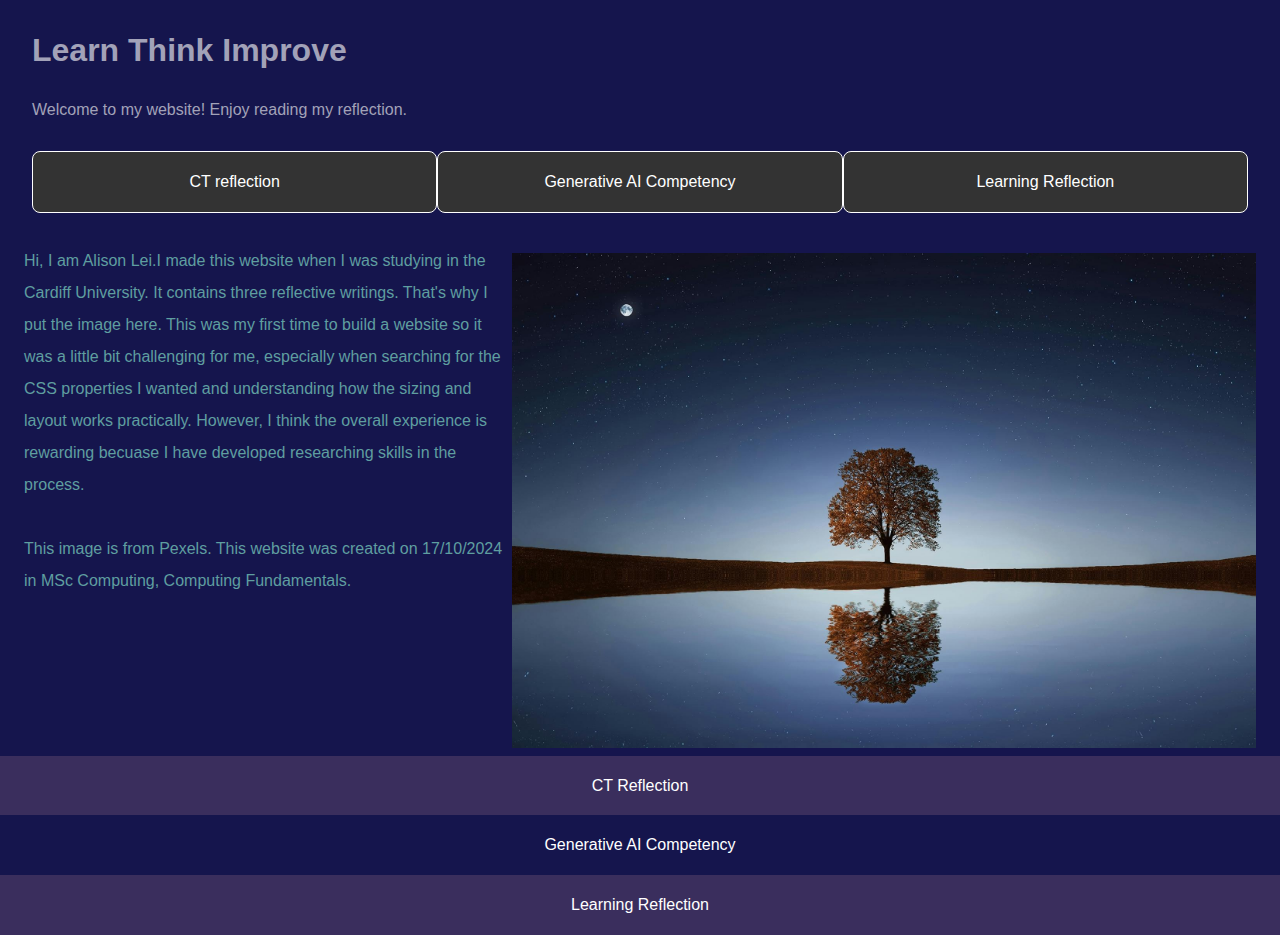
<file: index.html>
<!DOCTYPE html>
<html lang="en">
<head>
    <meta charset="UTF-8">
    <meta name="viewport" content="width=device-width, initial-scale=1.0">
    <meta name="description" content="This website contains three writing assignments for CMT 119.">
    <title>CMT119 Reflection</title>
    <link rel="stylesheet" href="css/styles.css">
</head>
<body>
    
        <header>
            
            <h1>Learn  Think  Improve</h1>
            <p>Welcome to my website! Enjoy reading my reflection.</p>
            <nav>   
                <ul id="site-nav">
                    <li><a href="CT.html">CT reflection</a></li>
                    <li><a href="AI.html"> Generative AI Competency</a></li>
                    <li><a href="CT.html"> Learning Reflection</a></li>
                </ul>
            </nav> 
                      
        </header>
        <div id="main">
          <img id="reflection-img" src="reflectionv1.jpg" alt="tree reflected on a pond"/>
          <p>Hi, I am Alison Lei.I made this website when I was studying in the Cardiff University. It contains three reflective writings. That's why I put the image here. This was my first time to build a website so it was a little bit challenging for me, especially when searching for the CSS properties I wanted and understanding how the sizing and layout works practically. However, I think the overall experience is rewarding becuase I have developed researching skills in the process. </p>
          <p>This image is from Pexels. This website was created on 17/10/2024 in MSc Computing, Computing Fundamentals.</p>
        </div>
        <footer>
            <a href="CT.html">CT Reflection</a>
            <a href="AI.html">Generative AI Competency</a>
            <a href="Learning.html">Learning Reflection</a>
        </footer> 
           
</body>

       
    

</body>
</html>
</file>
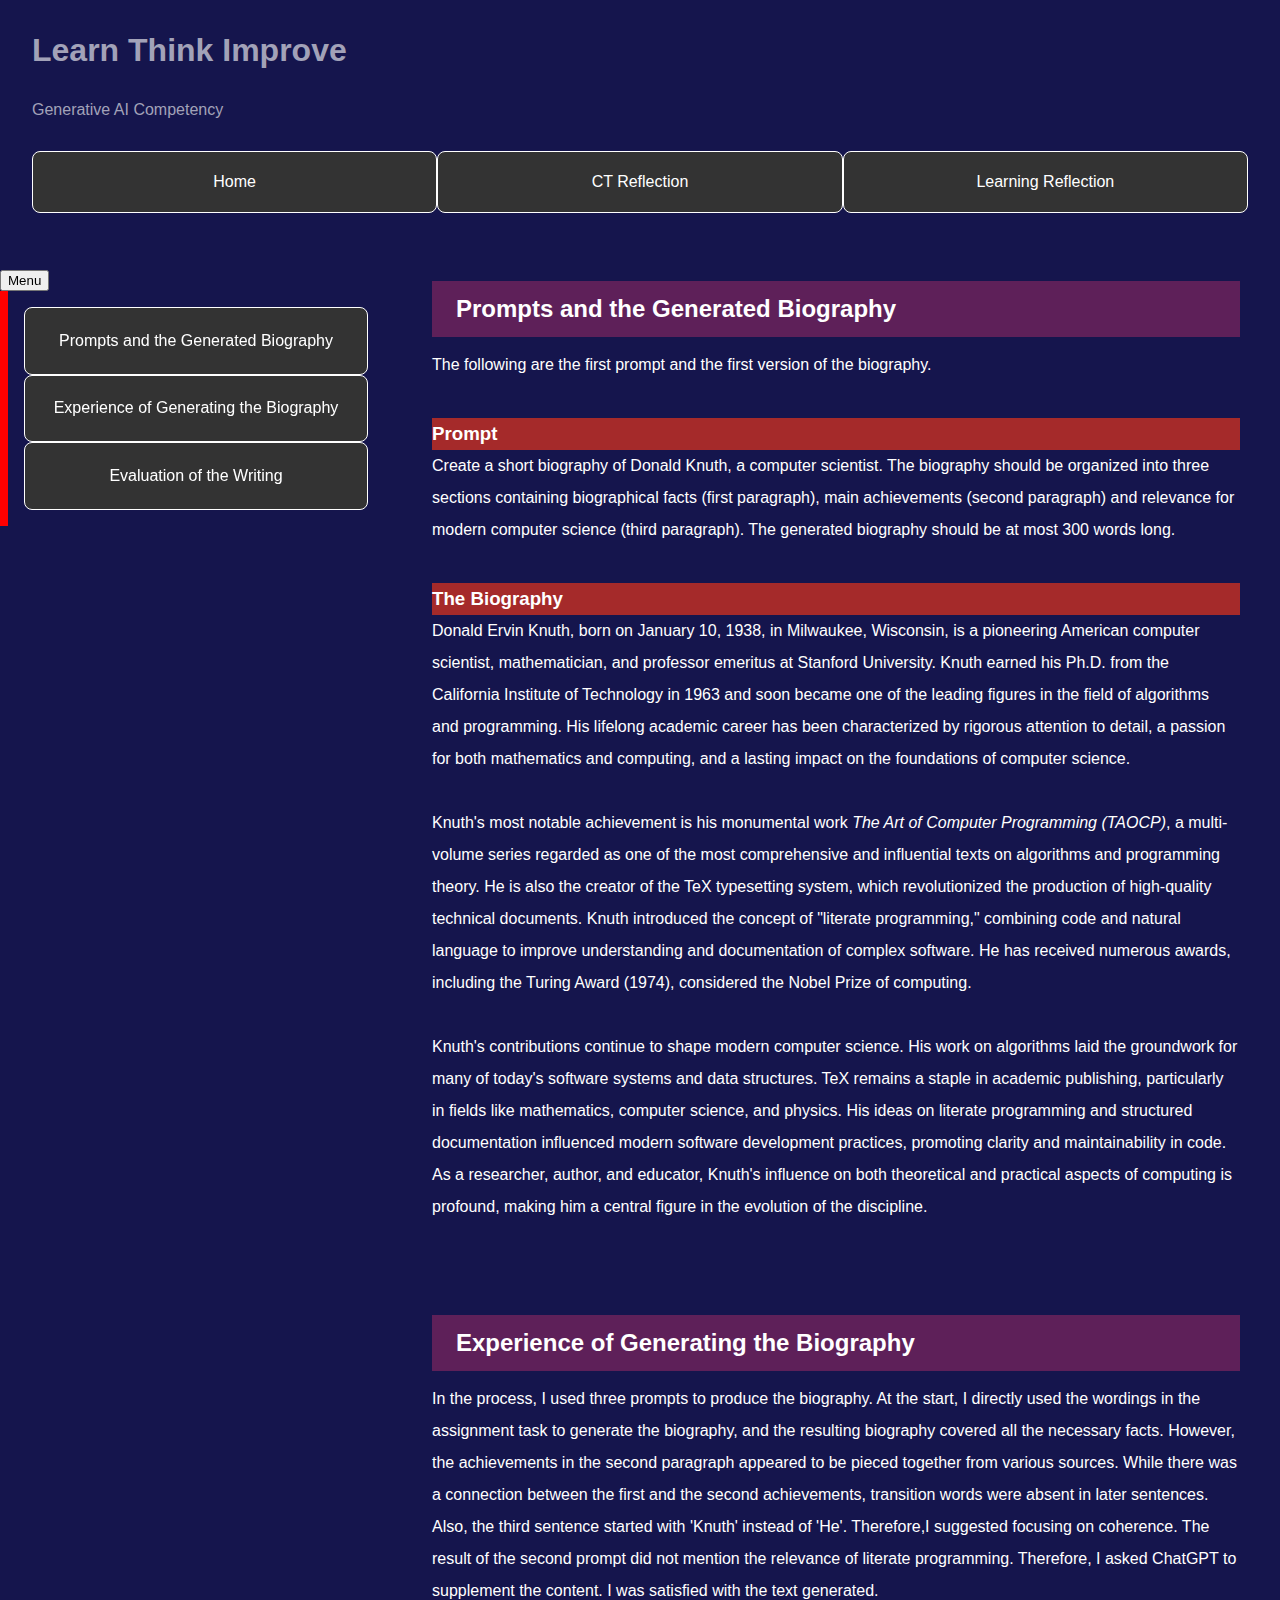
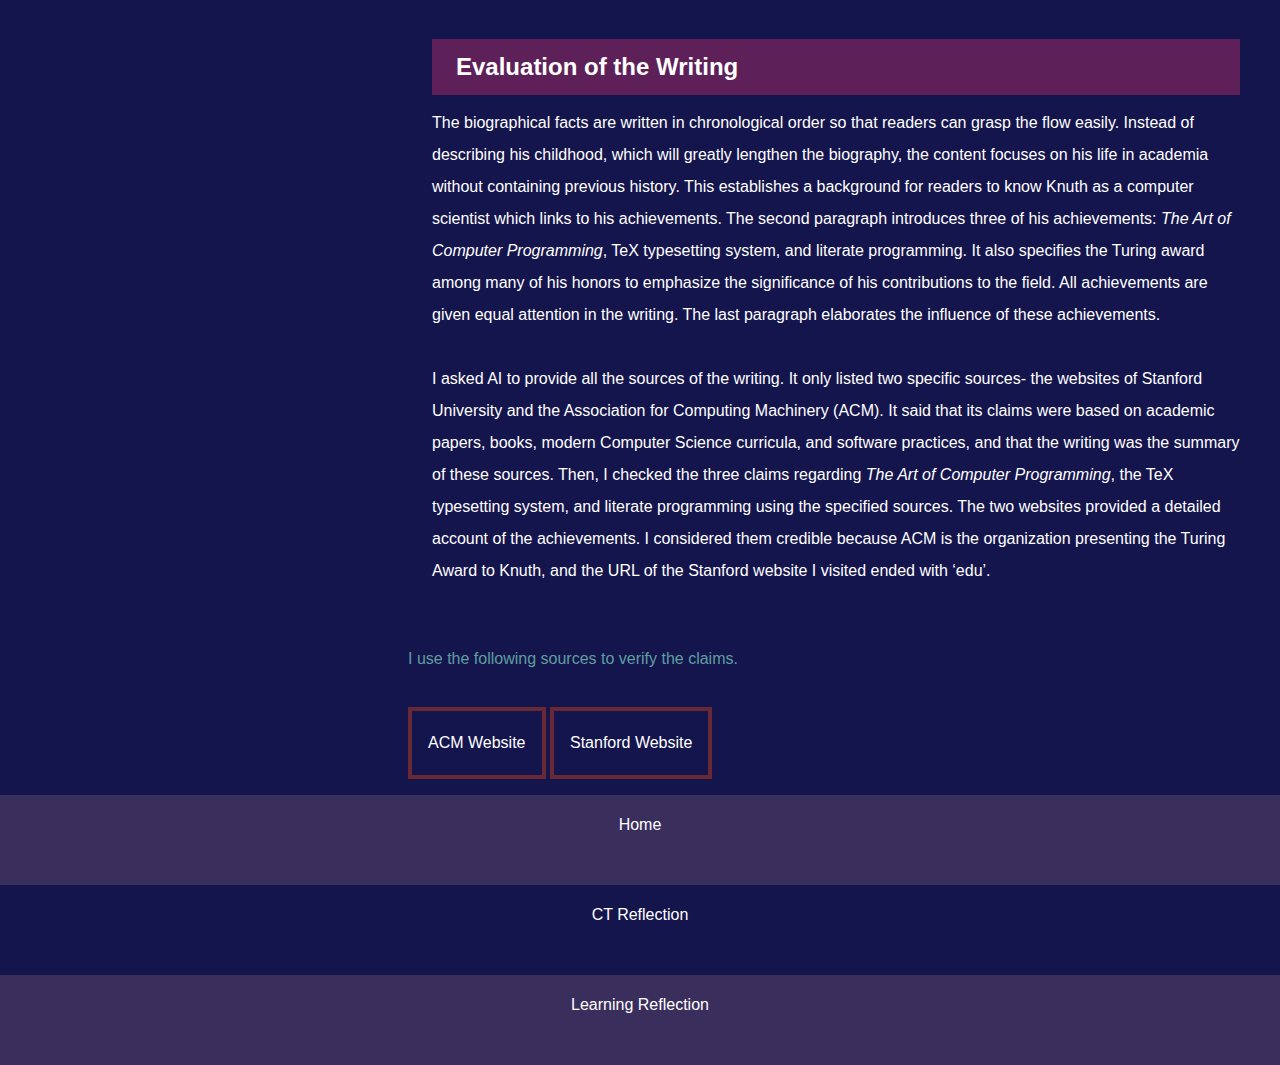
<file: AI.html>
<!DOCTYPE html>
<html>

<head>
    <meta charset="UTF-8">
    <meta name="viewport" content="width=device-width, initial-scale=1.0">
    <meta name="description" content="This webpage contains the AI-generated biography and the evaluation of the process and the writing.">
    <title>Generative AI Competency</title>
    <link rel="stylesheet" href="css/styles.css">
    <link rel="stylesheet" href="css/writings.css">
    <link rel="stylesheet" href="css/ai.css">

</head>

<body>
    <div class="wrapper">
    <header>
        <h1>Learn  Think  Improve</h1>
            <p>Generative AI Competency</p>
        
        <nav >
            <ul id="site-nav">
                <li><a href="index.html">Home</a></li>
                <li><a href="CT.html">CT Reflection</a></li>
                <li><a href="Learning.html">Learning Reflection</a></li>
            </ul>
        </nav>
        
    </header>
    
    <aside   id="intra-nav">
        <button id="menu-btn">Menu</button>
        <ul id="hide-content">
            <li><a href="#prompts-bio">Prompts and the Generated Biography</a></li>
            <li><a href="#experience">Experience of Generating the Biography</a></li>
            <li><a href="#evaluation">Evaluation of the Writing</a></li>
        </ul>
    </aside>
    <section id="main">
        <article >
            <h2 id="prompts-bio">Prompts and the Generated Biography</h2>
            <p>The following are the first prompt and the first version of the biography.</p>
            <h3>Prompt</h3>
            <p>Create a short biography of Donald Knuth, a computer scientist. The biography should be organized into three sections containing biographical facts (first paragraph), main achievements (second paragraph) and relevance for modern computer science (third paragraph). The generated biography should be at most 300 words long.</p> 
            <h3>The Biography</h3>
            <p>Donald Ervin Knuth, born on January 10, 1938, in Milwaukee, Wisconsin, is a pioneering American computer scientist, mathematician, and professor emeritus at Stanford University. Knuth earned his Ph.D. from the California Institute of Technology in 1963 and soon became one of the leading figures in the field of algorithms and programming. His lifelong academic career has been characterized by rigorous attention to detail, a passion for both mathematics and computing, and a lasting impact on the foundations of computer science.
            <P>Knuth's most notable achievement is his monumental work <cite>The Art of Computer Programming (TAOCP)</cite>, a multi-volume series regarded as one of the most comprehensive and influential texts on algorithms and programming theory. He is also the creator of the TeX typesetting system, which revolutionized the production of high-quality technical documents. Knuth introduced the concept of "literate programming," combining code and natural language to improve understanding and documentation of complex software. He has received numerous awards, including the Turing Award (1974), considered the Nobel Prize of computing.</p>
            <p>Knuth's contributions continue to shape modern computer science. His work on algorithms laid the groundwork for many of today's software systems and data structures. TeX remains a staple in academic publishing, particularly in fields like mathematics, computer science, and physics. His ideas on literate programming and structured documentation influenced modern software development practices, promoting clarity and maintainability in code. As a researcher, author, and educator, Knuth's influence on both theoretical and practical aspects of computing is profound, making him a central figure in the evolution of the discipline. </p>          
        </article>
        <article>
            <h2 id="experience">Experience of Generating the Biography</h2>
            <p>In the process, I used three prompts to produce the biography.
                At the start, I directly used the wordings in the assignment task to generate the biography, and the resulting biography covered all the necessary facts. However, the achievements in the second paragraph appeared to be pieced together from various sources.  While there was a connection between the first and the second achievements, transition words were absent in later sentences. Also, the third sentence started with 'Knuth' instead of 'He'. Therefore,I suggested focusing on coherence. The result of the second prompt did not mention the relevance of literate programming. Therefore, I asked ChatGPT to supplement the content. I was satisfied with the text generated. 
                </p>
            <h2 id="evaluation">Evaluation of the Writing</h2>
            <p>The biographical facts are written in chronological order so that readers can grasp the flow easily. Instead of describing his childhood, which will greatly lengthen the biography, the content focuses on his life in academia without containing previous history. This establishes a background for readers to know Knuth as a computer scientist which links to his achievements. The second paragraph introduces three of his achievements:<cite> The Art of Computer Programming</cite>, TeX typesetting system, and literate programming. It also specifies the Turing award among many of his honors to emphasize the significance of his contributions to the field. All achievements are given equal attention in the writing. The last paragraph elaborates the influence of these achievements.</p>
            <p>I asked AI to provide all the sources of the writing. It only listed two specific sources- the websites of Stanford University and the Association for Computing Machinery (ACM). It said that its claims were based on academic papers, books, modern Computer Science curricula, and software practices, and that the writing was the summary of these sources. Then, I checked the three claims regarding <cite>The Art of Computer Programming</cite>, the TeX typesetting system, and literate programming using the specified sources. The two websites provided a detailed account of the achievements. I considered them credible because ACM is the organization presenting the Turing Award to Knuth, and the URL of the Stanford website I visited ended with ‘edu’.</p>
                
        </article>
        <aside id="references">
            <p>I use the following sources to verify the claims.</p>
            <a href="https://amturing.acm.org/award_winners/knuth_1013846.cfm">ACM Website</a>
            <a href="https://profiles.stanford.edu/donald-knuth">Stanford Website</a>
        </aside>
    </section>
    <footer>
        <a href="index.html">Home</a>
        <a href="AI.html">CT Reflection</a>
        <a href="Learning.html">Learning Reflection</a>
    </footer>
    
    </div>
</body>

</html>
</file>
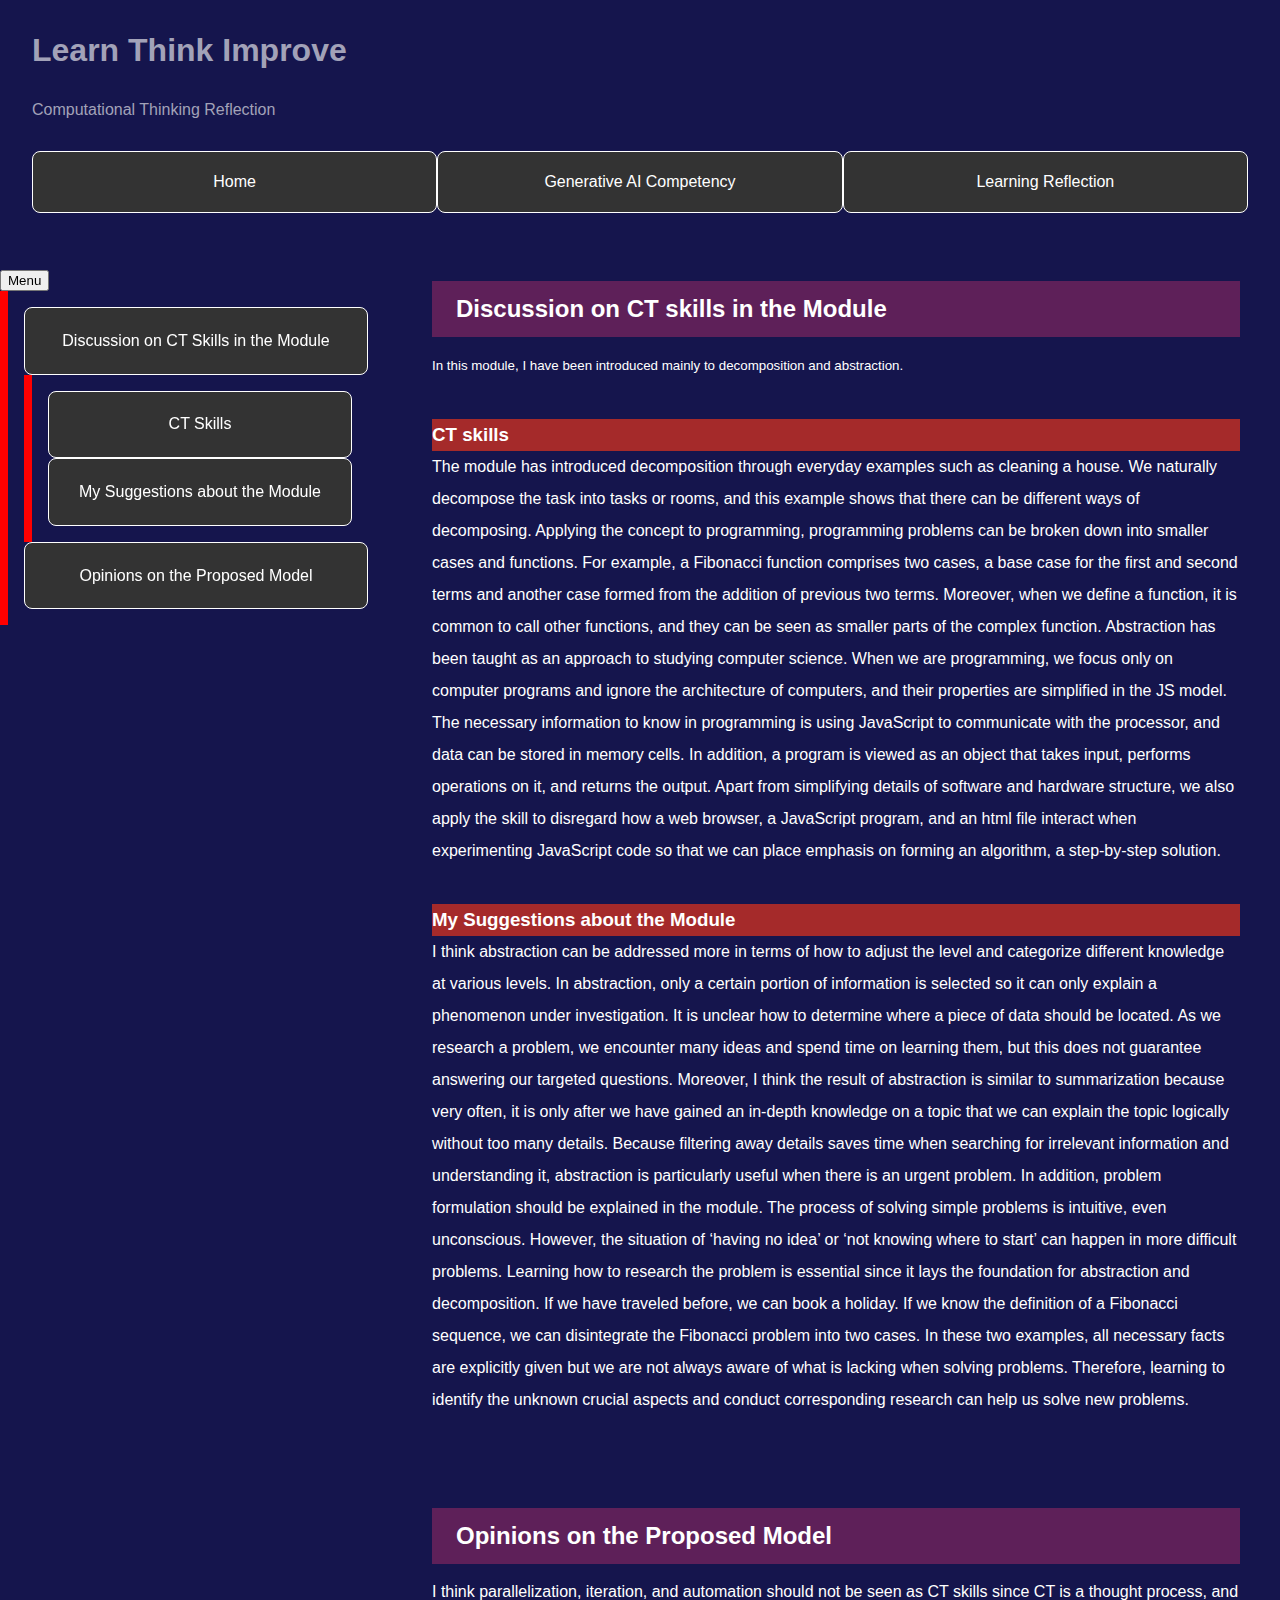
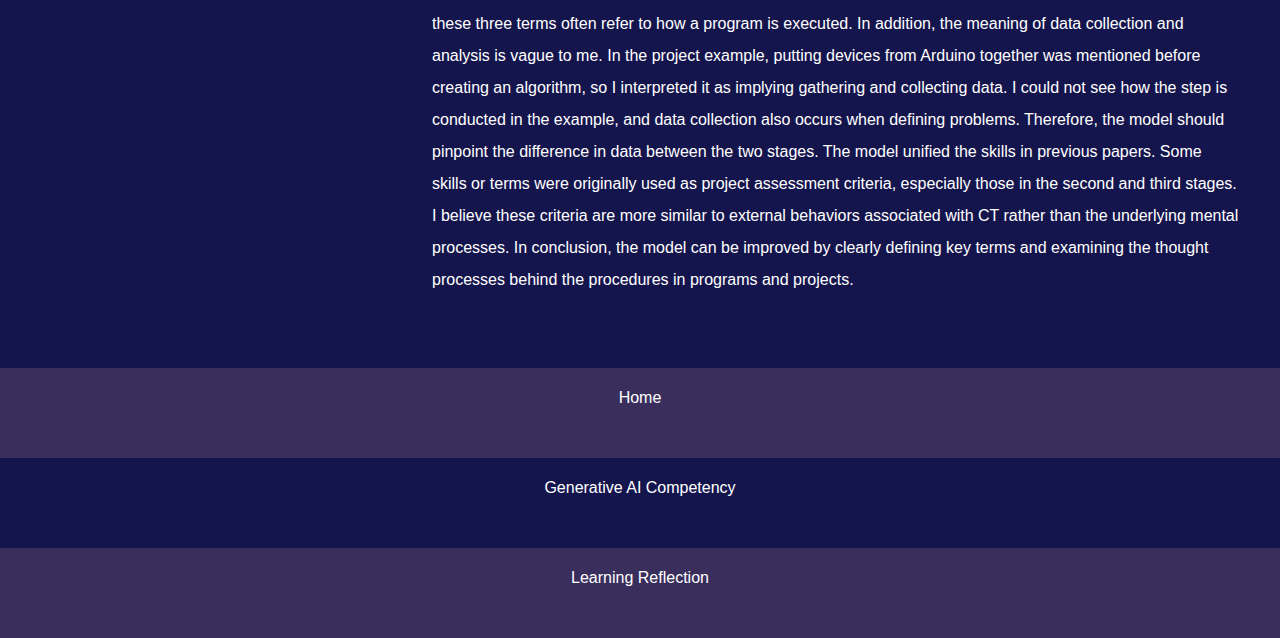
<file: CT.html>
<!DOCTYPE html>
<html>

<head>
    <meta charset="UTF-8">
    <meta name="viewport" content="width=device-width, initial-scale=1.0">
    <meta name="description" content="This webpage contains computational thinking reflection.">
    <title>CT Reflection</title>
    <link rel="stylesheet" href="css/styles.css">
    <link rel="stylesheet" href="css/writings.css">
</head>

<body>
    <div class="wrapper">
    <header>
        <h1>Learn  Think  Improve</h1>
            <p>Computational Thinking Reflection</p>
        
        <nav >
            <ul id="site-nav">
                <li><a href="index.html">Home</a></li>
                <li><a href="AI.html">Generative AI Competency</a></li>
                <li><a href="Learning.html">Learning Reflection</a></li>
            </ul>
        </nav>
        
    </header>
    
    <aside   id="intra-nav">
        <button id="menu-btn">Menu</button>
        <ul id="hide-content">
            <li><a href="#CT-skills">Discussion on CT Skills in the Module</a></li>
                <ul>
                    <li><a href="#ct-in-module">CT Skills</a></li>
                    <li><a href="#suggestions">My Suggestions about the Module</a></li>
                    
            
                </ul>
            <li><a href="#model">Opinions on the Proposed Model</a></li>
        </ul>
    </aside>
    <section id="main">
        <article >
            <h2 id="CT-skills">Discussion on CT skills in the Module</h2>
                <small>In this module, I have been introduced mainly to decomposition and abstraction.</small>
                   <h3 id="ct-in-module">CT skills</h3>
                       <p>The module has introduced decomposition through everyday examples such as cleaning a house. We naturally decompose the task into tasks or rooms, and this example shows that there can be different ways of decomposing. Applying the concept to programming, programming problems can be broken down into smaller cases and functions. For example, a Fibonacci function comprises two cases, a base case for the first and second terms and another case formed from the addition of previous two terms. Moreover, when we define a function, it is common to call other functions, and they can be seen as smaller parts of the complex function. Abstraction has been taught as an approach to studying computer science. When we are programming, we focus only on computer programs and ignore the architecture of computers, and their properties are simplified in the JS model. The necessary information to know in programming is using JavaScript to communicate with the processor, and data can be stored in memory cells. In addition, a program is viewed as an object that takes input, performs operations on it, and returns the output. Apart from simplifying details of software and hardware structure, we also apply the skill to disregard how a web browser, a JavaScript program, and an html file interact when experimenting JavaScript code so that we can place emphasis on forming an algorithm, a step-by-step solution. </p>
                   <h3 id="suggestions">My Suggestions about the Module</h3>
                       <p>I think abstraction can be addressed more in terms of how to adjust the level and categorize different knowledge at various levels. In abstraction, only a certain portion of information is selected so it can only explain a phenomenon under investigation. It is unclear how to determine where a piece of data should be located. As we research a problem, we encounter many ideas and spend time on learning them, but this does not guarantee answering our targeted questions. Moreover, I think the result of abstraction is similar to summarization because very often, it is only after we have gained an in-depth knowledge on a topic that we can explain the topic logically without too many details. Because filtering away details saves time when searching for irrelevant information and understanding it, abstraction is particularly useful when there is an urgent problem. In addition, problem formulation should be explained in the module. The process of solving simple problems is intuitive, even unconscious. However, the situation of ‘having no idea’ or ‘not knowing where to start’ can happen in more difficult problems. Learning how to research the problem is essential since it lays the foundation for abstraction and decomposition. If we have traveled before, we can book a holiday. If we know the definition of a Fibonacci sequence, we can disintegrate the Fibonacci problem into two cases. In these two examples, all necessary facts are explicitly given but we are not always aware of what is lacking when solving problems. Therefore, learning to identify the unknown crucial aspects and conduct corresponding research can help us solve new problems.</p>
                   
        </article>
        <article >   
            <h2 id="model">Opinions on the Proposed Model</h2>
                <p>I think parallelization, iteration, and automation should not be seen as CT skills since CT is a thought process, and these three terms often refer to how a program is executed. In addition, the meaning of data collection and analysis is vague to me. In the project example, putting devices from Arduino together was mentioned before creating an algorithm, so I interpreted it as implying gathering and collecting data. I could not see how the step is conducted in the example, and data collection also occurs when defining problems. Therefore, the model should pinpoint the difference in data between the two stages. The model unified the skills in previous papers. Some skills or terms were originally used as project assessment criteria, especially those in the second and third stages. I believe these criteria are more similar to external behaviors associated with CT rather than the underlying mental processes. In conclusion, the model can be improved by clearly defining key terms and examining the thought processes behind the procedures in programs and projects.</p>
        </article>
    </section>
    <footer>
        <a href="index.html">Home</a>
        <a href="AI.html">Generative AI Competency</a>
        <a href="Learning.html">Learning Reflection</a>
    </footer>
    
    </div>
</body>

</html>
</file>
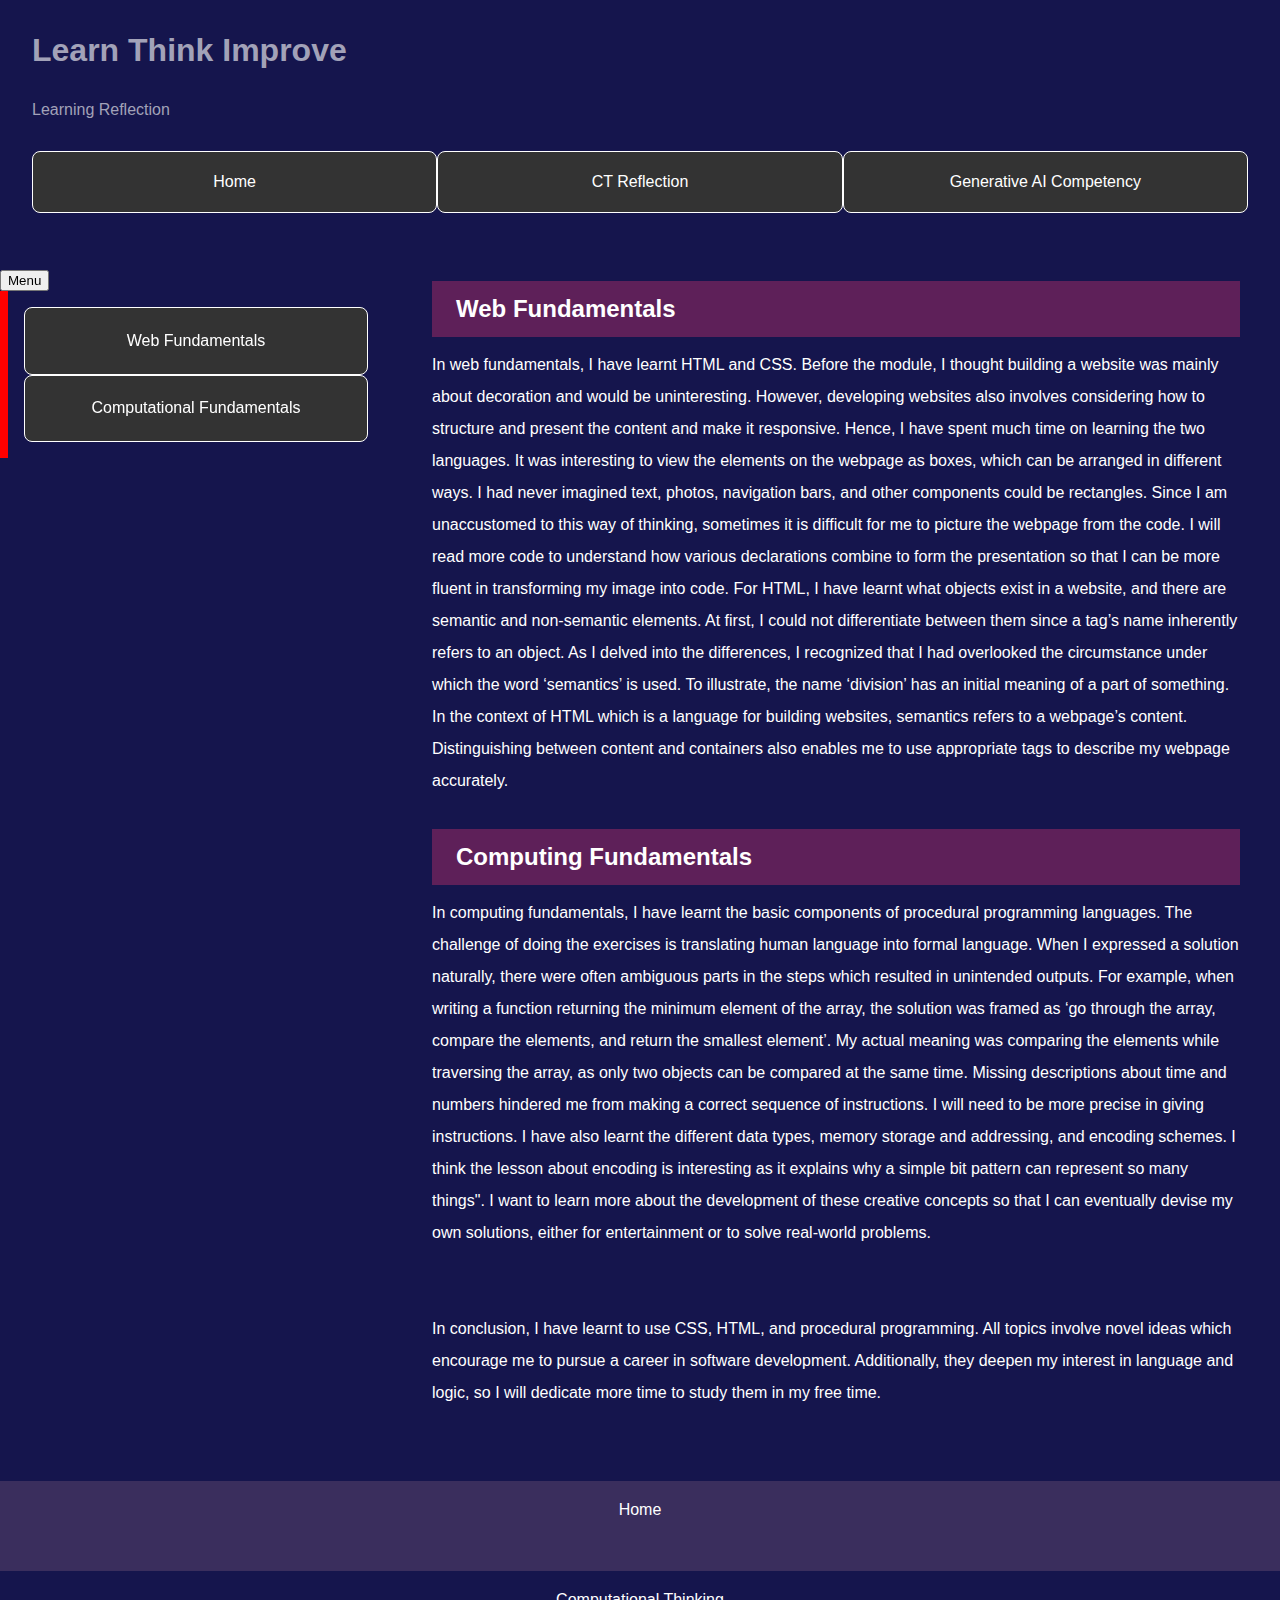
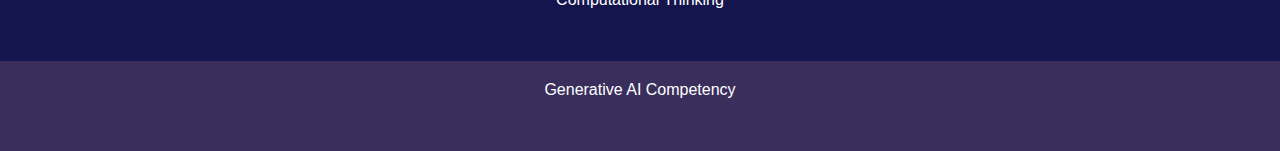
<file: Learning.html>
<!DOCTYPE html>
<html>

<head>
    <meta charset="UTF-8">
    <meta name="viewport" content="width=device-width, initial-scale=1.0">
    <meta name="description" content="This webpage contains learning reflection.">
    <title>Learning Reflection</title>
    <link rel="stylesheet" href="css/styles.css">
    <link rel="stylesheet" href="css/writings.css">
</head>

<body>
    <div class="wrapper">
    <header>
        <h1>Learn  Think  Improve</h1>
            <p>Learning Reflection</p>
        
        <nav >
            <ul id="site-nav">
                <li><a href="index.html">Home</a></li>
                <li><a href="CT.html">CT Reflection</a></li>
                <li><a href="AI.html">Generative AI Competency</a></li>
            </ul>
        </nav>
        
    </header>
    
    <aside   id="intra-nav">
        <button id="menu-btn">Menu</button>
        <ul id="hide-content">
            <li><a href="#web-fundamentals">Web Fundamentals</a></li>
            <li><a href="#computing-fundamentals">Computational Fundamentals</a></li>   
        </ul>
    </aside>
    <section id="main">
        <article >
            <h2 id="web-fundamentals">Web Fundamentals</h2>
                <p>In web fundamentals, I have learnt HTML and CSS. Before the module, I thought building a website was mainly about decoration and would be uninteresting. However, developing websites also involves considering how to structure and present the content and make it responsive. Hence, I have spent much time on learning the two languages.  It was interesting to view the elements on the webpage as boxes, which can be arranged in different ways. I had never imagined text, photos, navigation bars, and other components could be rectangles. Since I am unaccustomed to this way of thinking, sometimes it is difficult for me to picture the webpage from the code. I will read more code to understand how various declarations combine to form the presentation so that I can be more fluent in transforming my image into code. For HTML, I have learnt what objects exist in a website, and there are semantic and non-semantic elements. At first, I could not differentiate between them since a tag’s name inherently refers to an object. As I delved into the differences, I recognized that I had overlooked the circumstance under which the word ‘semantics’ is used.  To illustrate, the name ‘division’ has an initial meaning of a part of something.  In the context of HTML which is a language for building websites, semantics refers to a webpage’s content. Distinguishing between content and containers also enables me to use appropriate tags to describe my webpage accurately.</p>

            <h2 id="computing-fundamentals">Computing Fundamentals</h2>
                <p>In computing fundamentals, I have learnt the basic components of procedural programming languages. The challenge of doing the exercises is translating human language into formal language. When I expressed a solution naturally, there were often ambiguous parts in the steps which resulted in unintended outputs. For example, when writing a function returning the minimum element of the array, the solution was framed as ‘go through the array, compare the elements, and return the smallest element’. My actual meaning was comparing the elements while traversing the array, as only two objects can be compared at the same time. Missing descriptions about time and numbers hindered me from making a correct sequence of instructions. I will need to be more precise in giving instructions. I have also learnt the different data types, memory storage and addressing, and encoding schemes. I think the lesson about encoding is interesting as it explains why a simple bit pattern can represent so many things". I want to learn more about the development of these creative concepts so that I can eventually devise my own solutions, either for entertainment or to solve real-world problems.</p>
                <br><p>In conclusion, I have learnt to use CSS, HTML, and procedural programming. All topics involve novel ideas which encourage me to pursue a career in software development. Additionally, they deepen my interest in language and logic, so I will dedicate more time to study them in  my free time.</p>
            </article>
    </section>
    <footer>
        <a href="index.html">Home</a>
        <a href="CT.html">Computational Thinking</a>
        <a href="AI.html">Generative AI Competency</a>
    </footer>
    
    </div>
</body>

</html>
</file>
<file: css/styles.css>
* {
    box-sizing: border-box;
    margin:0;
  }

body {
    
    font-family: Arial, sans-serif;
    background-color: rgb(21, 21, 77); 
    
}


header {
    color:rgb(162, 162, 184);
}
header h1{ 
    padding:0.5em;
    margin-bottom:0.5em;
}
header p{
    padding-left:1em;
}

#reflection-img{
    float:right;
    max-width: 50%;
    margin:0.5em;
}
#main{
    padding:1em;
    margin-left:0.5em;
    color:cadetblue;
    line-height:2em;
    position:relative;
    
}
#main p{
    margin-bottom: 2em;
}
nav{
    padding:1em;
    margin-top:1em;
    min-width:100%;   
}
#site-nav{
    
    display:flex;
    flex-direction: column;
    align-items:stretch;
    list-style-type:none;
    padding:0;

   
}
li{
    background-color:#333;
    border:1px solid white;
    border-radius:0.5em;
    flex:1 1 0;
    text-align:center;
    padding:0;
       
}
a{  
    display:inline-block;
    padding:1.3em; 
    color:white;
    text-decoration: none;
    width:100%;
    height:100%;  
}
a:hover{
    background-color: grey;
}
footer{
    max-height: 10vh;
    text-align: center;
}
footer a:nth-child(odd){
    background-color: rgb(210, 148, 158,0.2);

}
footer a:hover{
    background-color: grey;
}

@media only screen and (min-width: 570px){
    #site-nav{
        flex-direction: row;  
    }
    header{
        padding:1em 1em 0 1em; 
    }
    #reflection-img{
        max-width: 60%;
    }
  
}
</file>
<file: css/writings.css>
#main article {
    padding:1.5em;
    color:white;
    

}
article h2{
    margin:0.5em 0;
    padding:0.5em 1em;
    background-color: rgb(94, 32, 89);
}
article h3{
    margin-top:2em;
    background-color: brown;
}


#intra-nav{
    position:fixed;
    
    right:0;
    top:0;
    z-index: 1;

}
#hide-content{
    display:none;
    
}
#intra-nav:hover #hide-content{
    display: block;
    
    
}


#intra-nav:hover #menu-btn {background-color:yellow;}
#hide-content,#hide-content ul{
    list-style-type: none;
    border-left:0.5em red solid;
    padding:1em;
    line-height:1.5em;

}

@media screen and (min-width: 790px) {
   
    .wrapper {
        display:grid;
        grid-template-columns:30% 70%;
    }

    
    header,footer{
        grid-column: 1/-1;

    }
    #intra-nav{
       width:30%;
       position:fixed;
       left:0;
       top:30vh;
     }
     
    #main{
        grid-column: 2/-1 ;
        position:relative;
        
    }
    
    
    #hide-content{
        display: block;
    }
       
}
</file>
<file: css/ai.css>
#references a{
    border: 0.3em rgb(105, 41, 52) solid;
    width:max-content;
    padding:1em;
    
    

}
</file>
